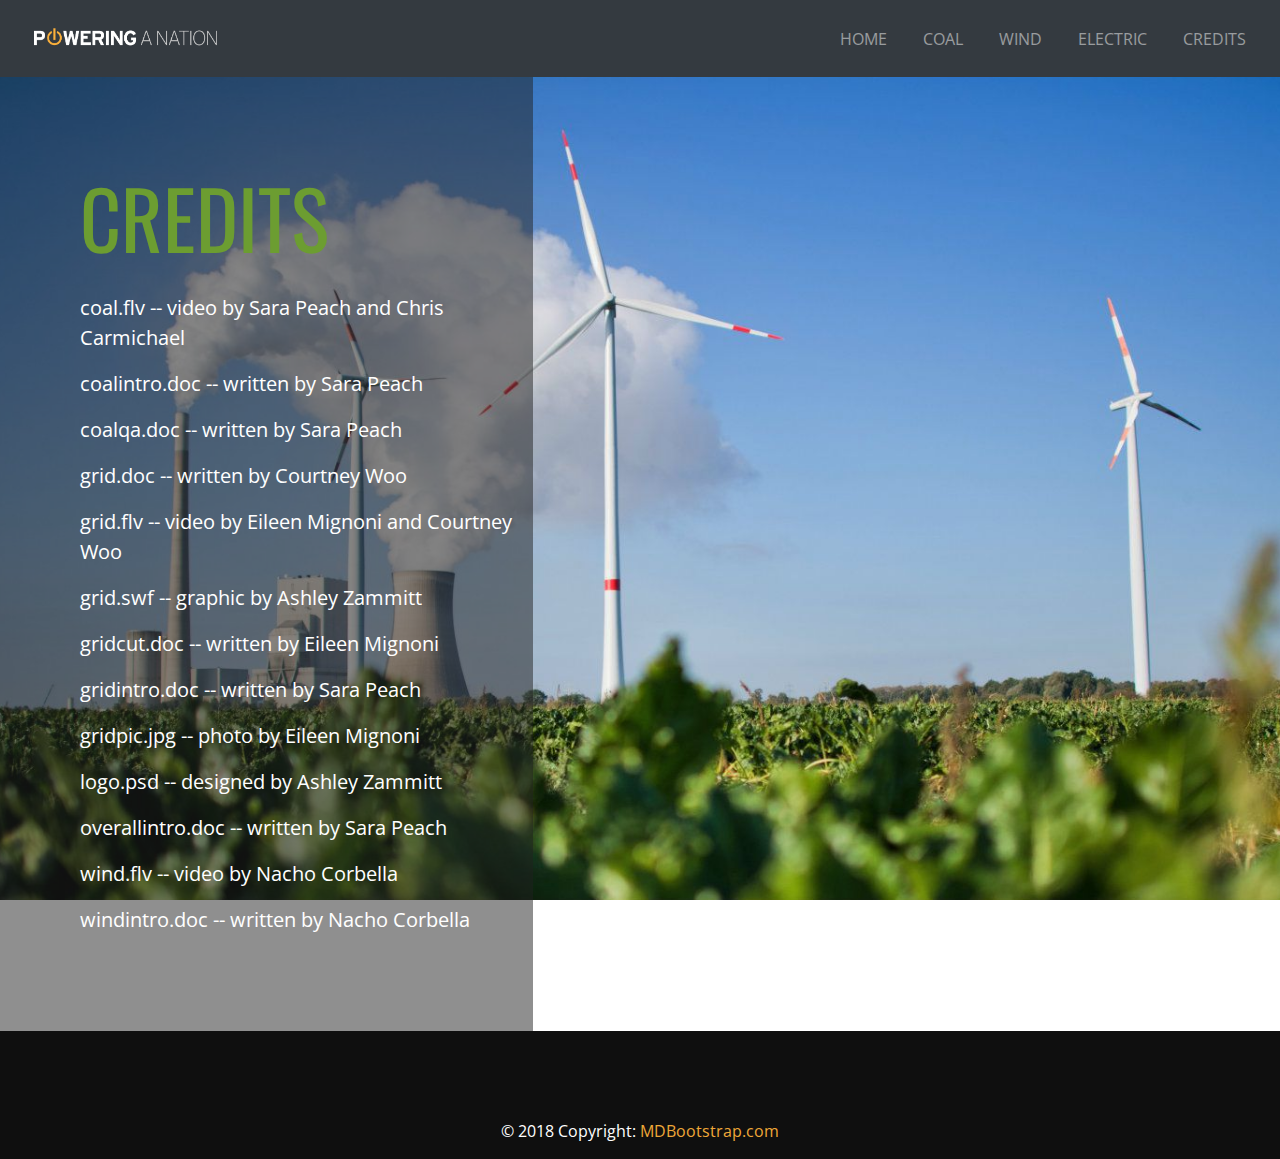
<file: credits.html>
<!doctype html>
<html lang="en">
  <head>
    <!-- Required meta tags -->
    <meta charset="utf-8">
    <meta name="viewport" content="width=device-width, initial-scale=1, shrink-to-fit=no">
    <meta name="description" content="Powering a Nation MEJO 187 Interactive Multimedia Project Credits for Content and Sources">
    <meta name="keywords" content="Powering,a,Nation,Linh,Ly,Credits,Energy">
    <!-- Bootstrap CSS -->
    <link rel="stylesheet" href="https://maxcdn.bootstrapcdn.com/bootstrap/4.0.0/css/bootstrap.min.css" integrity="sha384-Gn5384xqQ1aoWXA+058RXPxPg6fy4IWvTNh0E263XmFcJlSAwiGgFAW/dAiS6JXm" crossorigin="anonymous">
    <link rel="stylesheet" href="css/style.css" type="text/css" />

    <!-- google font link  -->
    <link href="https://fonts.googleapis.com/css?family=Oswald" rel="stylesheet">
    <link href="https://fonts.googleapis.com/css?family=Roboto" rel="stylesheet">
    <link href="https://fonts.googleapis.com/css?family=Open+Sans+Condensed:300" rel="stylesheet">
    <title>Powering A Nation: Credits</title>
  </head>

  <body>
    <div class="container-fluid">
      <!-- bootstrap nav bar -->
      <nav class="navbar fixed-top navbar-expand-lg navbar-dark bg-dark" style="background-color: #000000;">
        <a class="navbar-brand" href="index.html"><img class="logo" src="images/logo_transparent.png" alt="logo" /></a>
        <button class="navbar-toggler" type="button" data-toggle="collapse" data-target="#navbarText" aria-controls="navbarText" aria-expanded="false" aria-label="Toggle navigation">
          <span class="navbar-toggler-icon"></span>
        </button>
        <div class="collapse navbar-collapse" id="navbarText">
          <!-- Links -->
          <!-- ml-auto makes the links float right -->
          <ul class="navbar-nav ml-auto">
            <li class="nav-item">
              <a id="home" class="nav-link" href="index.html">HOME</a>
            </li>
            <li class="nav-item">
              <a id="coal" class="nav-link" href="coal.html">COAL</a>
            </li>
            <li class="nav-item">
              <a id="wind" class="nav-link" href="wind.html">WIND</a>
            </li>
            <li class="nav-item">
              <a id="electric" class="nav-link" href="electric.html">ELECTRIC</a>
            </li>
            <li class="nav-item">
              <a id="credits" class="nav-link" href="credits.html">CREDITS</a>
            </li>
          </ul>
        </div>
      </nav>

      <!-- main page picture -->
      <div class="row credits-background">
        <!-- credits box start -->
        <div class="col-md-5 main-heading parallax credits-box">
          <p class="credits-color">CREDITS</p>
            <!-- credits -->
          <div class="credits">
            <p>coal.flv  -- video by Sara Peach and Chris Carmichael</p>
            <p>coalintro.doc -- written by Sara Peach</p>
            <p>coalqa.doc -- written by Sara Peach</p>
            <p>grid.doc -- written by Courtney Woo</p>
            <p>grid.flv -- video by Eileen Mignoni and Courtney Woo</p>
            <p>grid.swf -- graphic by Ashley Zammitt</p>
            <p>gridcut.doc -- written by Eileen Mignoni</p>
            <p>gridintro.doc -- written by Sara Peach</p>
            <p>gridpic.jpg -- photo by Eileen Mignoni</p>
            <p>logo.psd -- designed by Ashley Zammitt</p>
            <p>overallintro.doc -- written by Sara Peach</p>
            <p>wind.flv -- video by Nacho Corbella</p>
            <p>windintro.doc -- written by Nacho Corbella</p>
          </div>
            <!-- credits end -->
        </div>
        <!-- credits box end -->
        <!-- dividing up first row so that responsive version's transparency box
        will cover the width of the screen on top of the picture -->
        <div class="col-md-7"></div>
      </div>
      <!-- end of row div -->

    </div>
    <!-- end of container fluid -->

    <!-- Optional JavaScript -->
    <!-- jQuery first, then Popper.js, then Bootstrap JS -->
    <script src="https://code.jquery.com/jquery-3.2.1.slim.min.js" integrity="sha384-KJ3o2DKtIkvYIK3UENzmM7KCkRr/rE9/Qpg6aAZGJwFDMVNA/GpGFF93hXpG5KkN" crossorigin="anonymous"></script>
    <script src="https://cdnjs.cloudflare.com/ajax/libs/popper.js/1.12.9/umd/popper.min.js" integrity="sha384-ApNbgh9B+Y1QKtv3Rn7W3mgPxhU9K/ScQsAP7hUibX39j7fakFPskvXusvfa0b4Q" crossorigin="anonymous"></script>
    <script src="https://maxcdn.bootstrapcdn.com/bootstrap/4.0.0/js/bootstrap.min.js" integrity="sha384-JZR6Spejh4U02d8jOt6vLEHfe/JQGiRRSQQxSfFWpi1MquVdAyjUar5+76PVCmYl" crossorigin="anonymous"></script>
  </body>

  <footer class="page-footer font-small" style="background-color: #0F0F0F;">

        <!--Footer Links-->
        <div class="container">

            <!--First row-->
            <div class="row">

                <!--First column-->
                <div class="col-md-12">

                    <div class="mb-5 flex-center">

                        <!--Facebook-->
                        <a class="fb-ic"><i class="fa fa-facebook fa-lg white-text mr-md-5 mr-3 fa-2x"> </i></a>
                        <!--Twitter-->
                        <a class="tw-ic"><i class="fa fa-twitter fa-lg white-text mr-md-5 mr-3 fa-2x"> </i></a>
                        <!--Google +-->
                        <a class="gplus-ic"><i class="fa fa-google-plus fa-lg white-text mr-md-5 mr-3 fa-2x"> </i></a>
                        <!--Linkedin-->
                        <a class="li-ic"><i class="fa fa-linkedin fa-lg white-text mr-md-5 mr-3 fa-2x"> </i></a>
                        <!--Instagram-->
                        <a class="ins-ic"><i class="fa fa-instagram fa-lg white-text mr-md-5 mr-3 fa-2x"> </i></a>
                        <!--Pinterest-->
                        <a class="pin-ic"><i class="fa fa-pinterest fa-lg white-text fa-2x"> </i></a>
                    </div>
                </div>
                <!--/First column-->
            </div>
            <!--/First row-->
        </div>
        <!--/Footer Links-->

        <!--Copyright-->
        <div class="footer-copyright py-3 text-center">
            <div class="container-fluid">
                <span style="color: #ffffff;">© 2018 Copyright:</span> <a href="https://mdbootstrap.com/material-design-for-bootstrap/" class="energy-color"> MDBootstrap.com </a>
            </div>
        </div>
        <!--/Copyright-->

    </footer>
</html>
</file>
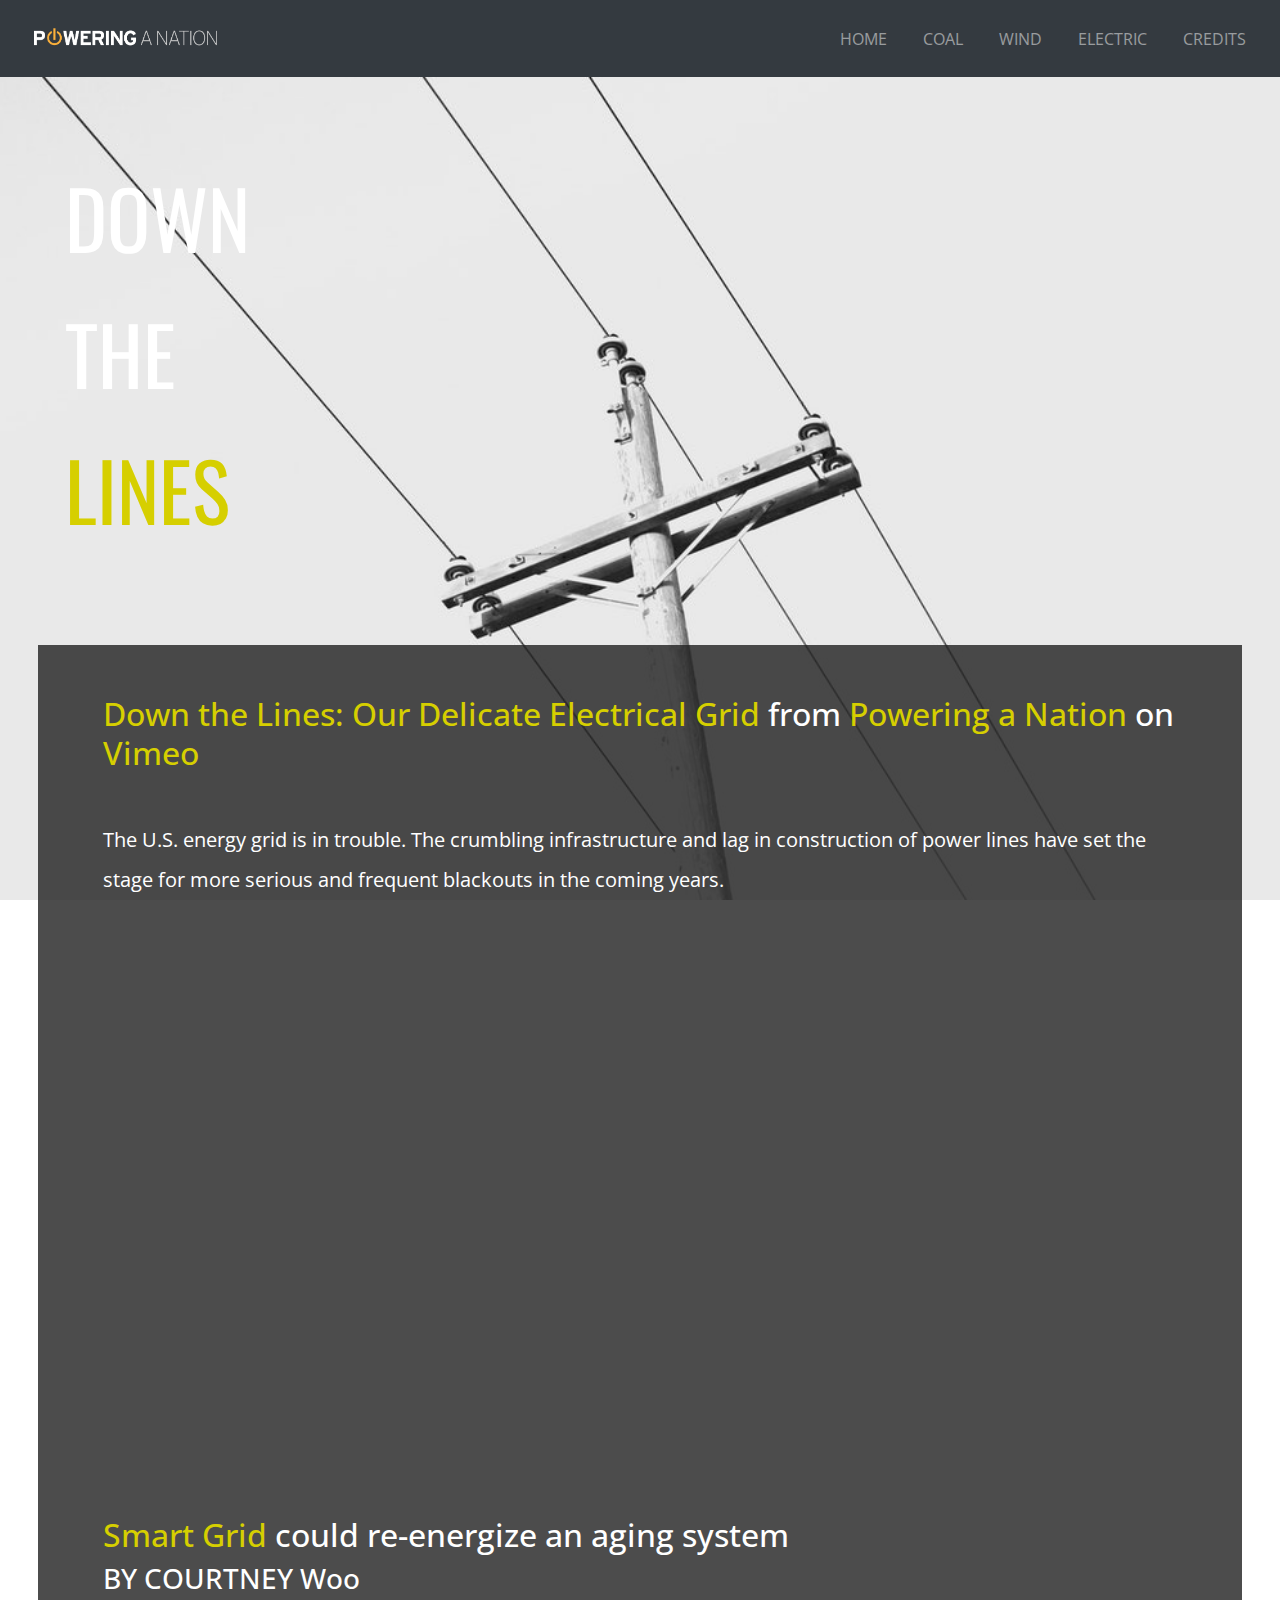
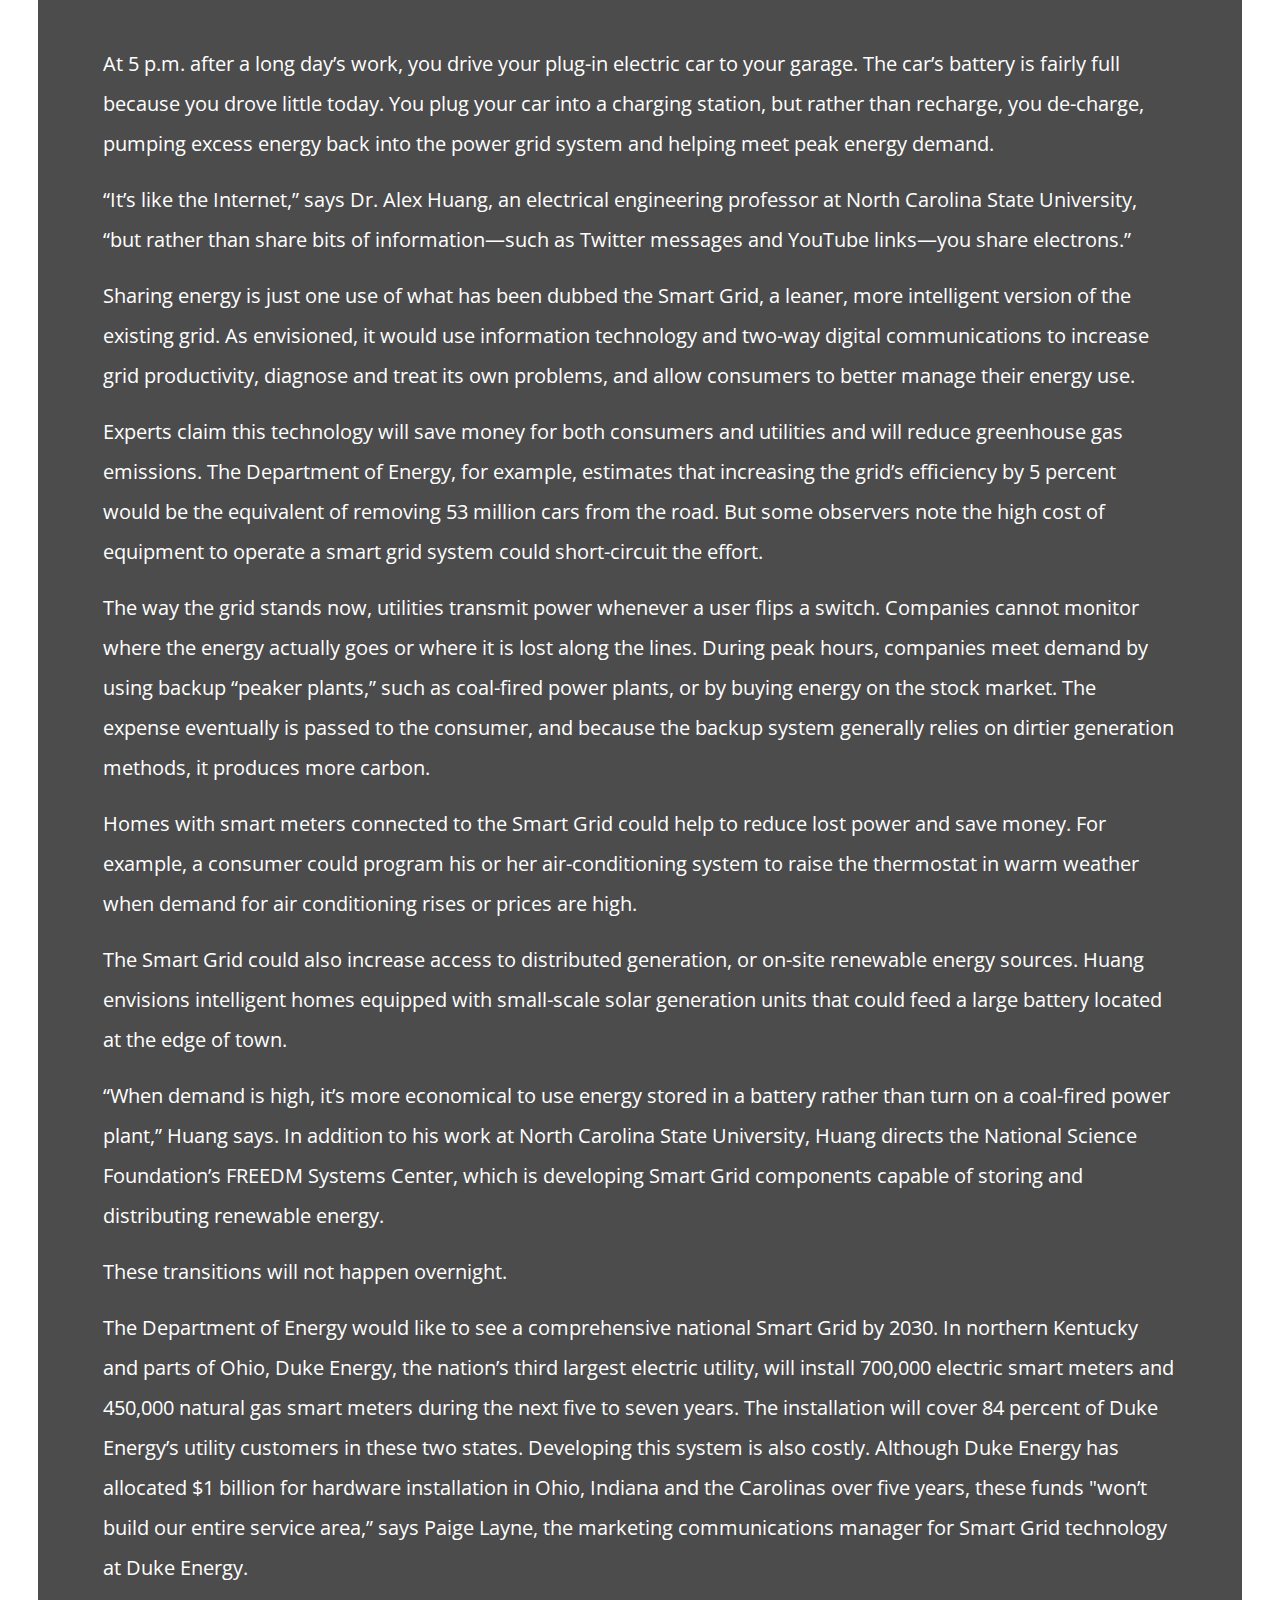
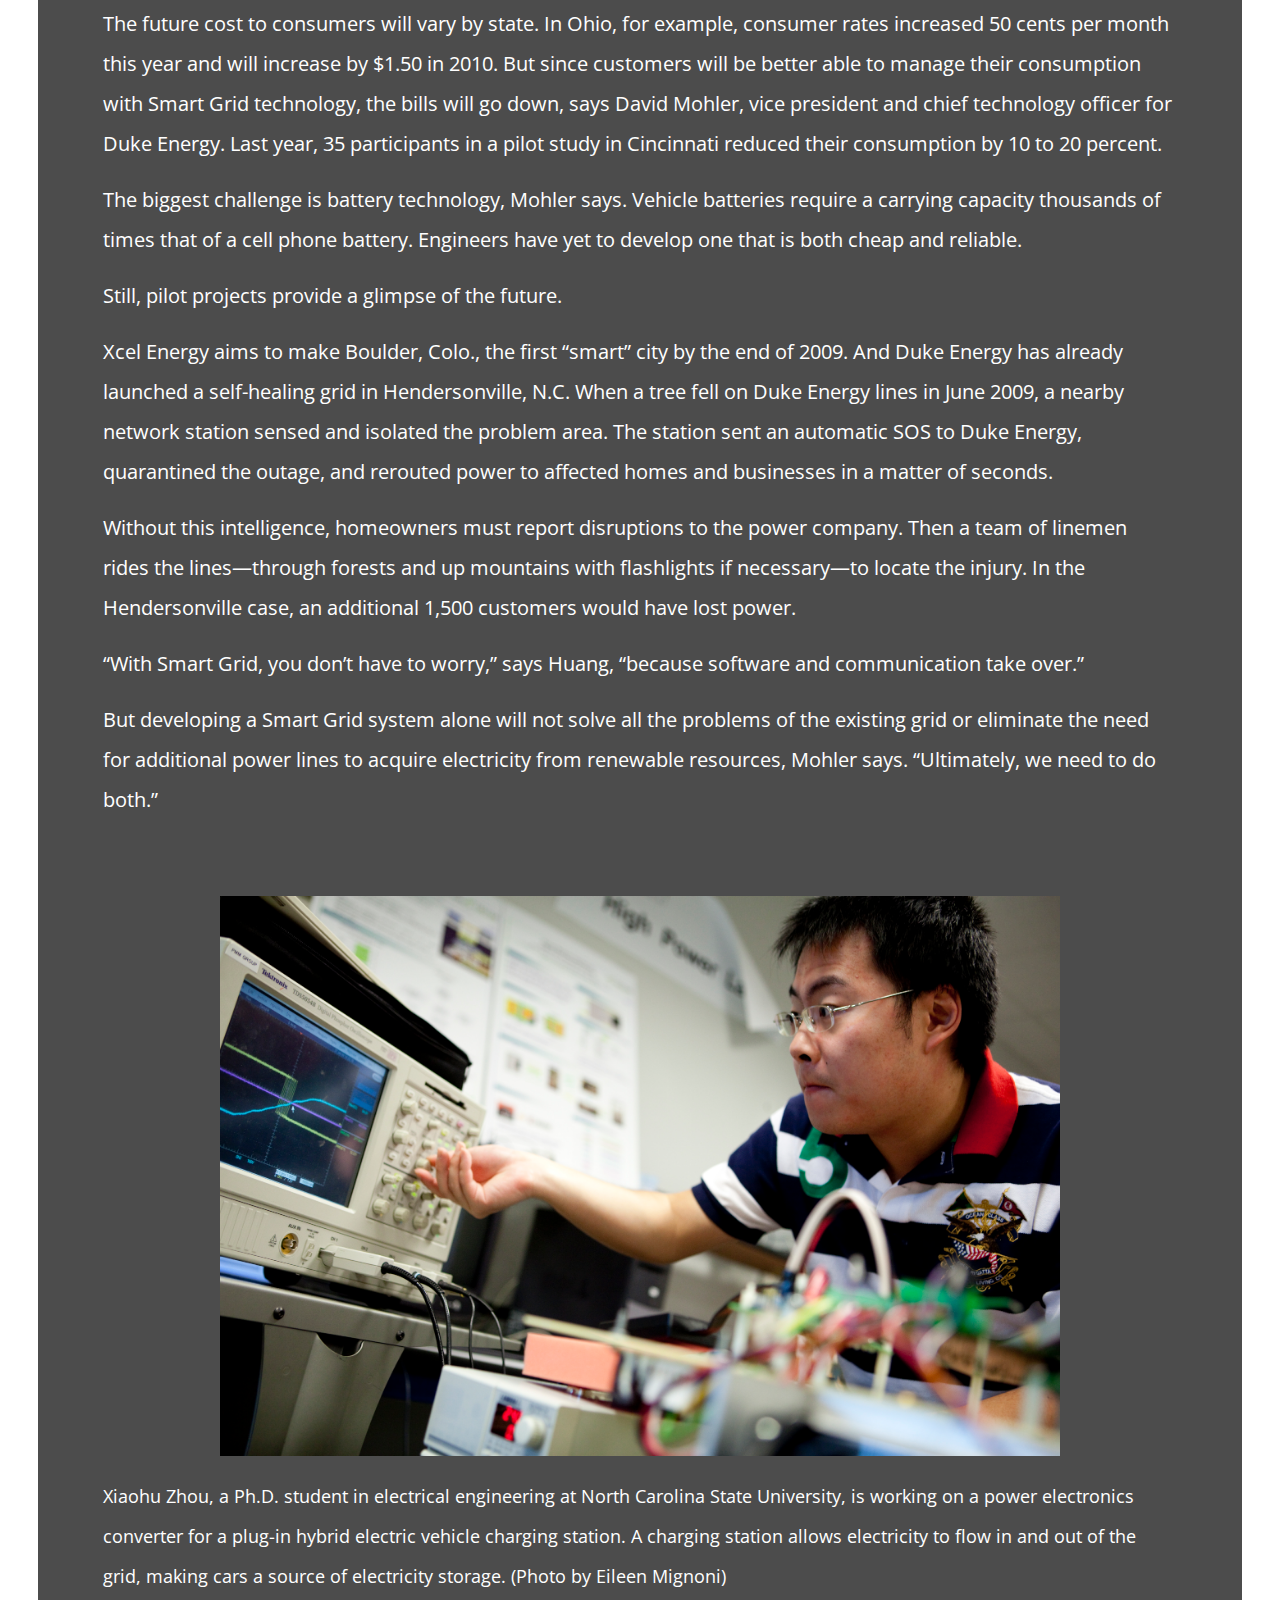
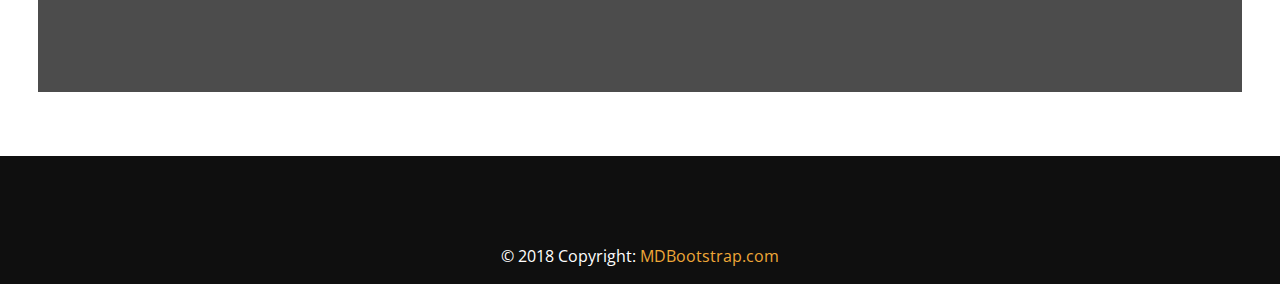
<file: electric.html>
<!doctype html>
<html lang="en">
  <head>
    <!-- Required meta tags -->
    <meta charset="utf-8">
    <meta name="viewport" content="width=device-width, initial-scale=1, shrink-to-fit=no">
    <meta name="description" content="Powering a Nation MEJO 187 Interactive Multimedia Project. Electricity as an energy source.">
    <meta name="keywords" content="Powering,a,Nation,Linh,Ly,Energy,Source,Electric,Power">
    <!-- Bootstrap CSS -->
    <link rel="stylesheet" href="https://maxcdn.bootstrapcdn.com/bootstrap/4.0.0/css/bootstrap.min.css" integrity="sha384-Gn5384xqQ1aoWXA+058RXPxPg6fy4IWvTNh0E263XmFcJlSAwiGgFAW/dAiS6JXm" crossorigin="anonymous">
    <link rel="stylesheet" href="css/style.css" type="text/css" />

    <!-- google font link  -->
    <link href="https://fonts.googleapis.com/css?family=Oswald" rel="stylesheet">
    <link href="https://fonts.googleapis.com/css?family=Roboto" rel="stylesheet">
    <link href="https://fonts.googleapis.com/css?family=Open+Sans+Condensed:300" rel="stylesheet">
    <title>Powering A Nation: Electricity</title>
  </head>

  <body>
    <div class="container-fluid">
      <!-- bootstrap nav bar -->
      <nav class="navbar fixed-top navbar-expand-lg navbar-dark bg-dark" style="background-color: #000000;">
        <a class="navbar-brand" href="index.html"><img class="logo" src="images/logo_transparent.png" alt="logo" /></a>
        <button class="navbar-toggler" type="button" data-toggle="collapse" data-target="#navbarText" aria-controls="navbarText" aria-expanded="false" aria-label="Toggle navigation">
          <span class="navbar-toggler-icon"></span>
        </button>
        <div class="collapse navbar-collapse" id="navbarText">
          <!-- Links -->
          <!-- ml-auto makes the links float right -->
          <ul class="navbar-nav ml-auto">
            <li class="nav-item">
              <a id="home" class="nav-link" href="index.html">HOME</a>
            </li>
            <li class="nav-item">
              <a id="coal" class="nav-link" href="coal.html">COAL</a>
            </li>
            <li class="nav-item">
              <a id="wind" class="nav-link" href="wind.html">WIND</a>
            </li>
            <li class="nav-item">
              <a id="electric" class="nav-link" href="electric.html">ELECTRIC</a>
            </li>
            <li class="nav-item">
              <a id="credits" class="nav-link" href="credits.html">CREDITS</a>
            </li>
          </ul>
        </div>
      </nav>

      <!-- main page picture -->
      <div class="row electric-background">
        <div class="row">
          <div class="col main-heading parallax electric-box mobile-background">
            <p class="white-color">DOWN</p>
            <p class="white-color">THE</p>
            <p class="electric-color">LINES</p>
          </div>
        </div>

        <!-- start of first content box  -->
        <div class="row dark-color">
          <div class="col-md-12 description">
              <h2 class="video-headline"><a class="electric-color" href="https://vimeo.com/7645659">Down the Lines: Our Delicate Electrical Grid</a> from <a class="electric-color" href="https://vimeo.com/poweringanation">Powering a Nation</a> on <a class="electric-color" href="https://vimeo.com">Vimeo</a></h2>
              <br />
              <p>The U.S. energy grid is in trouble. The crumbling infrastructure and lag in construction of power lines have
                set the stage for more serious and frequent blackouts in the coming years.
              </p>
              <br />
              <div class="video embed-responsive embed-responsive-21by9">
                <iframe src="https://player.vimeo.com/video/7645659?color=ffffff&title=0&byline=0&portrait=0" width="640" height="360" frameborder="0" webkitallowfullscreen mozallowfullscreen allowfullscreen></iframe>
              </div>
          </div>
        </div>
        <!-- end of first content box -->

        <!-- main content box -->
        <div class="row last-content dark-color">
          <!-- beginning of description box -->
          <div class="col description">
            <h2><span class="electric-color">Smart Grid</span> could re-energize an aging system</h2>
            <h3>BY COURTNEY Woo</h3>
            <br />
            <p>At 5 p.m. after a long day’s work, you drive your plug-in electric car to your garage. The car’s battery is fairly full because you drove little today. You plug your car into a charging station, but rather than recharge, you de-charge, pumping excess energy back into the power grid system and helping meet peak energy demand.
            </p>
            <p>
            “It’s like the Internet,” says Dr. Alex Huang, an electrical engineering professor at North Carolina State University, “but rather than share bits of information—such as Twitter messages and YouTube links—you share electrons.”
            </p>
            <p>
            Sharing energy is just one use of what has been dubbed the Smart Grid, a leaner, more intelligent version of the existing grid. As envisioned, it would use information technology and two-way digital communications to increase grid productivity, diagnose and treat its own problems, and allow consumers to better manage their energy use.
            </p>
            <p>
            Experts claim this technology will save money for both consumers and utilities and will reduce greenhouse gas emissions. The Department of Energy, for example, estimates that increasing the grid’s efficiency by 5 percent would be the equivalent of removing 53 million cars from the road. But some observers note the high cost of equipment to operate a smart grid system could short-circuit the effort.
            </p>
            <p>
            The way the grid stands now, utilities transmit power whenever a user flips a switch. Companies cannot monitor where the energy actually goes or where it is lost along the lines. During peak hours, companies meet demand by using backup “peaker plants,” such as coal-fired power plants, or by buying energy on the stock market. The expense eventually is passed to the consumer, and because the backup system generally relies on dirtier generation methods, it produces more carbon.
            </p>
            <p>
            Homes with smart meters connected to the Smart Grid could help to reduce lost power and save money. For example, a consumer could program his or her air-conditioning system to raise the thermostat in warm weather when demand for air conditioning rises or prices are high.
            </p>
            <p>
            The Smart Grid could also increase access to distributed generation, or on-site renewable energy sources. Huang envisions intelligent homes equipped with small-scale solar generation units that could feed a large battery located at the edge of town.
            </p>
            <p>
            “When demand is high, it’s more economical to use energy stored in a battery rather than turn on a coal-fired power plant,” Huang says. In addition to his work at North Carolina State University, Huang directs the National Science Foundation’s FREEDM Systems Center, which is developing Smart Grid components capable of storing and distributing renewable energy.
            </p>
            <p>
            These transitions will not happen overnight.
            </p>
            <p>
            The Department of Energy would like to see a comprehensive national Smart Grid by 2030. In northern Kentucky and parts of Ohio, Duke Energy, the nation’s third largest electric utility, will install 700,000 electric smart meters and 450,000 natural gas smart meters during the next five to seven years. The installation will cover 84 percent of Duke Energy’s utility customers in these two states.
            Developing this system is also costly. Although Duke Energy has allocated $1 billion for hardware installation in Ohio, Indiana and the Carolinas over five years, these funds "won’t build our entire service area,” says Paige Layne, the marketing communications manager for Smart Grid technology at Duke Energy.
            </p>
            <p>
            The future cost to consumers will vary by state. In Ohio, for example, consumer rates increased 50 cents per month this year and will increase by $1.50 in 2010. But since customers will be better able to manage their consumption with Smart Grid technology, the bills will go down, says David Mohler, vice president and chief technology officer for Duke Energy. Last year, 35 participants in a pilot study in Cincinnati reduced their consumption by 10 to 20 percent.
            </p>
            <p>
            The biggest challenge is battery technology, Mohler says. Vehicle batteries require a carrying capacity thousands of times that of a cell phone battery. Engineers have yet to develop one that is both cheap and reliable.
            </p>
            <p>
            Still, pilot projects provide a glimpse of the future.
            </p>
            <p>
            Xcel Energy aims to make Boulder, Colo., the first “smart” city by the end of 2009. And Duke Energy has already launched a self-healing grid in Hendersonville, N.C. When a tree fell on Duke Energy lines in June 2009, a nearby network station sensed and isolated the problem area. The station sent an automatic SOS to Duke Energy, quarantined the outage, and rerouted power to affected homes and businesses in a matter of seconds.
            </p>
            <p>
            Without this intelligence, homeowners must report disruptions to the power company. Then a team of linemen rides the lines—through forests and up mountains with flashlights if necessary—to locate the injury. In the Hendersonville case, an additional 1,500 customers would have lost power.
            </p>
            <p>
            “With Smart Grid, you don’t have to worry,” says Huang, “because software and communication take over.”
            </p>
            <p>
            But developing a Smart Grid system alone will not solve all the problems of the existing grid or eliminate the need for additional power lines to acquire electricity from renewable resources, Mohler says. “Ultimately, we need to do both.”
            </p>
            <br />
            <div class="img-container">
              <img class="grid" src="images/gridpic.jpg" alt="Xiaohu Zhou" />
            </div>
            <p style="font-size: 18px;">
              Xiaohu Zhou, a Ph.D. student in electrical engineering at North Carolina State University, is working on a power electronics converter for a plug-in hybrid electric vehicle charging station. A charging station allows electricity to flow in and out of the grid, making cars a source of electricity storage. (Photo by Eileen Mignoni)
            </p>
          </div>
          <!-- end of description box -->
        </div>
        <!-- end of content row -->
      </div>
      <!-- end of main row -->
      </div>
      <!-- end of container fluid -->
    </div>



    <!-- Optional JavaScript -->
    <!-- jQuery first, then Popper.js, then Bootstrap JS -->
    <script src="https://code.jquery.com/jquery-3.2.1.slim.min.js" integrity="sha384-KJ3o2DKtIkvYIK3UENzmM7KCkRr/rE9/Qpg6aAZGJwFDMVNA/GpGFF93hXpG5KkN" crossorigin="anonymous"></script>
    <script src="https://cdnjs.cloudflare.com/ajax/libs/popper.js/1.12.9/umd/popper.min.js" integrity="sha384-ApNbgh9B+Y1QKtv3Rn7W3mgPxhU9K/ScQsAP7hUibX39j7fakFPskvXusvfa0b4Q" crossorigin="anonymous"></script>
    <script src="https://maxcdn.bootstrapcdn.com/bootstrap/4.0.0/js/bootstrap.min.js" integrity="sha384-JZR6Spejh4U02d8jOt6vLEHfe/JQGiRRSQQxSfFWpi1MquVdAyjUar5+76PVCmYl" crossorigin="anonymous"></script>
  </body>
  <footer class="page-footer font-small" style="background-color: #0F0F0F;">

        <!--Footer Links-->
        <div class="container">

            <!--First row-->
            <div class="row">

                <!--First column-->
                <div class="col-md-12">

                    <div class="mb-5 flex-center">

                        <!--Facebook-->
                        <a class="fb-ic"><i class="fa fa-facebook fa-lg white-text mr-md-5 mr-3 fa-2x"> </i></a>
                        <!--Twitter-->
                        <a class="tw-ic"><i class="fa fa-twitter fa-lg white-text mr-md-5 mr-3 fa-2x"> </i></a>
                        <!--Google +-->
                        <a class="gplus-ic"><i class="fa fa-google-plus fa-lg white-text mr-md-5 mr-3 fa-2x"> </i></a>
                        <!--Linkedin-->
                        <a class="li-ic"><i class="fa fa-linkedin fa-lg white-text mr-md-5 mr-3 fa-2x"> </i></a>
                        <!--Instagram-->
                        <a class="ins-ic"><i class="fa fa-instagram fa-lg white-text mr-md-5 mr-3 fa-2x"> </i></a>
                        <!--Pinterest-->
                        <a class="pin-ic"><i class="fa fa-pinterest fa-lg white-text fa-2x"> </i></a>
                    </div>
                </div>
                <!--/First column-->
            </div>
            <!--/First row-->
        </div>
        <!--/Footer Links-->

        <!--Copyright-->
        <div class="footer-copyright py-3 text-center">
            <div class="container-fluid">
              <span style="color: #ffffff;">© 2018 Copyright:</span> <a href="https://mdbootstrap.com/material-design-for-bootstrap/" class="energy-color"> MDBootstrap.com </a>
            </div>
        </div>
        <!--/Copyright-->

    </footer>
</html>
</file>
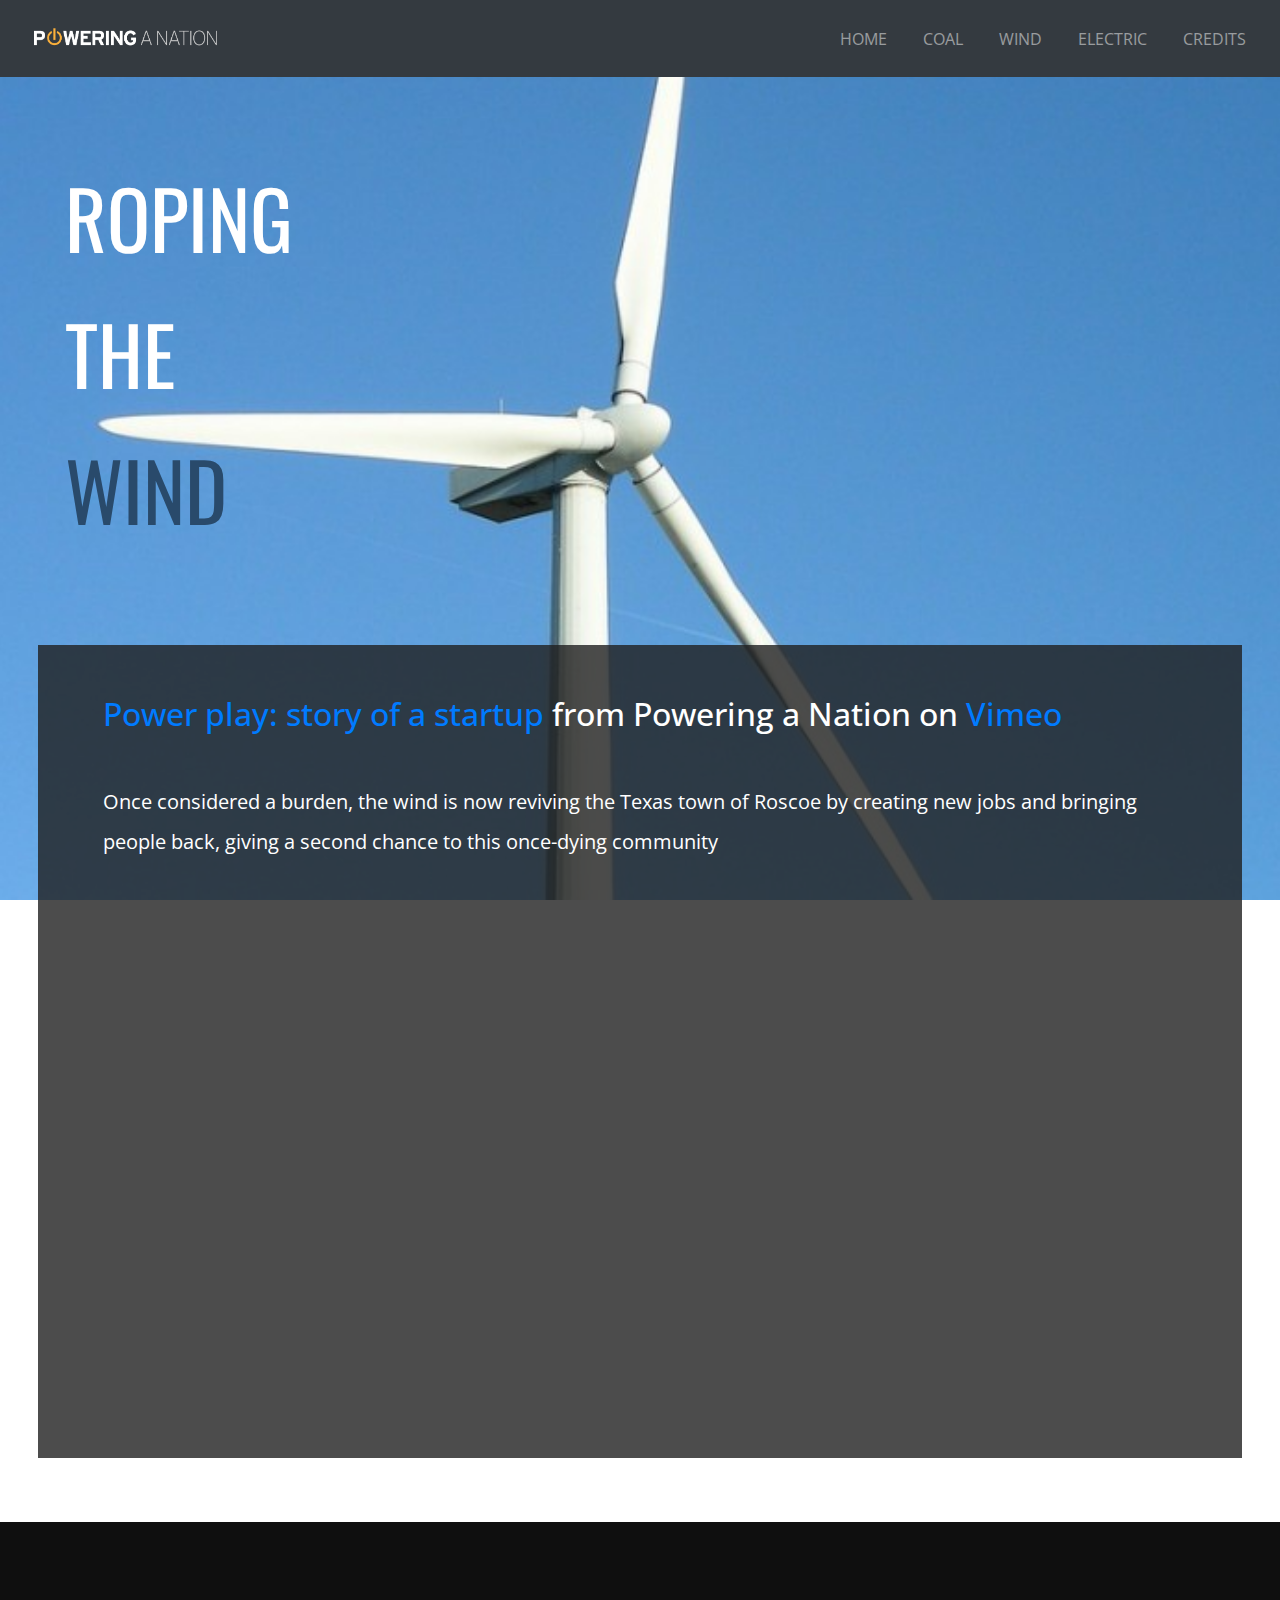
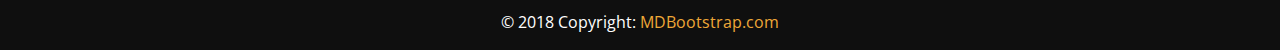
<file: wind.html>
<!doctype html>
<html lang="en">
  <head>
    <!-- Required meta tags -->
    <meta charset="utf-8">
    <meta name="viewport" content="width=device-width, initial-scale=1, shrink-to-fit=no">
    <meta name="description" content="Powering a Nation MEJO 187 Interactive Multimedia Project. Wind as an energy source.">
    <meta name="keywords" content="Powering,a,Nation,Linh,Ly,Energy,Source,Wind,Power">
    <!-- Bootstrap CSS -->
    <link rel="stylesheet" href="https://maxcdn.bootstrapcdn.com/bootstrap/4.0.0/css/bootstrap.min.css" integrity="sha384-Gn5384xqQ1aoWXA+058RXPxPg6fy4IWvTNh0E263XmFcJlSAwiGgFAW/dAiS6JXm" crossorigin="anonymous">
    <link rel="stylesheet" href="css/style.css" type="text/css" />

    <!-- google font link  -->
    <link href="https://fonts.googleapis.com/css?family=Oswald" rel="stylesheet">
    <link href="https://fonts.googleapis.com/css?family=Roboto" rel="stylesheet">
    <link href="https://fonts.googleapis.com/css?family=Open+Sans+Condensed:300" rel="stylesheet">
    <title>Powering A Nation: Wind</title>
  </head>

  <body>
    <div class="container-fluid">
      <!-- bootstrap nav bar -->
      <nav class="navbar fixed-top navbar-expand-lg navbar-dark bg-dark" style="background-color: #000000;">
        <a class="navbar-brand" href="index.html"><img class="logo" src="images/logo_transparent.png" alt="logo" /></a>
        <button class="navbar-toggler" type="button" data-toggle="collapse" data-target="#navbarText" aria-controls="navbarText" aria-expanded="false" aria-label="Toggle navigation">
          <span class="navbar-toggler-icon"></span>
        </button>
        <div class="collapse navbar-collapse" id="navbarText">
          <!-- Links -->
          <!-- ml-auto makes the links float right -->
          <ul class="navbar-nav ml-auto">
            <li class="nav-item">
              <a id="home" class="nav-link" href="index.html">HOME</a>
            </li>
            <li class="nav-item">
              <a id="coal" class="nav-link" href="coal.html">COAL</a>
            </li>
            <li class="nav-item">
              <a id="wind" class="nav-link" href="wind.html">WIND</a>
            </li>
            <li class="nav-item">
              <a id="electric" class="nav-link" href="electric.html">ELECTRIC</a>
            </li>
            <li class="nav-item">
              <a id="credits" class="nav-link" href="credits.html">CREDITS</a>
            </li>
          </ul>
        </div>
      </nav>

      <!-- main page picture -->
      <div class="row wind-background">
        <div class="row">
          <div class="col main-heading parallax mobile-background">
            <p>ROPING</p>
            <p>THE</p>
            <p class="wind-color">WIND</p>
          </div>
        </div>

        <!-- content box for wind -->
        <div class="row last-content dark-color">
          <!-- video headline and description -->
          <div class="col-md-12 description">
              <h2 class="video-headline"><a style="#5FABF7;" href="https://vimeo.com/13528629">Power play: story of a startup</a> from <a style="#5FABF7;" ref="https://vimeo.com/poweringanation">Powering a Nation</a> on <a style="#5FABF7;" href="https://vimeo.com">Vimeo</a></h2>
              <br />
              <p>Once considered a burden, the wind is now reviving the Texas town of Roscoe by
                creating new jobs and bringing people back, giving a second chance to this once-dying community
              </p>
              <br />
              <div class="video embed-responsive embed-responsive-21by9">
                <iframe src="https://player.vimeo.com/video/13528629?color=ffffff&title=0&byline=0&portrait=0" width="640" height="360" frameborder="0" webkitallowfullscreen mozallowfullscreen allowfullscreen></iframe>
              </div>
          </div>
          <!-- end of video div box -->
        </div>
        <!-- end of content row -->
      </div>
      <!-- end of main row -->
      </div>
      <!-- end of container fluid -->
    </div>



    <!-- Optional JavaScript -->
    <!-- jQuery first, then Popper.js, then Bootstrap JS -->
    <script src="https://code.jquery.com/jquery-3.2.1.slim.min.js" integrity="sha384-KJ3o2DKtIkvYIK3UENzmM7KCkRr/rE9/Qpg6aAZGJwFDMVNA/GpGFF93hXpG5KkN" crossorigin="anonymous"></script>
    <script src="https://cdnjs.cloudflare.com/ajax/libs/popper.js/1.12.9/umd/popper.min.js" integrity="sha384-ApNbgh9B+Y1QKtv3Rn7W3mgPxhU9K/ScQsAP7hUibX39j7fakFPskvXusvfa0b4Q" crossorigin="anonymous"></script>
    <script src="https://maxcdn.bootstrapcdn.com/bootstrap/4.0.0/js/bootstrap.min.js" integrity="sha384-JZR6Spejh4U02d8jOt6vLEHfe/JQGiRRSQQxSfFWpi1MquVdAyjUar5+76PVCmYl" crossorigin="anonymous"></script>
  </body>
  <footer class="page-footer font-small" style="background-color: #0F0F0F;">

        <!--Footer Links-->
        <div class="container">

            <!--First row-->
            <div class="row">

                <!--First column-->
                <div class="col-md-12">

                    <div class="mb-5 flex-center">

                        <!--Facebook-->
                        <a class="fb-ic"><i class="fa fa-facebook fa-lg white-text mr-md-5 mr-3 fa-2x"> </i></a>
                        <!--Twitter-->
                        <a class="tw-ic"><i class="fa fa-twitter fa-lg white-text mr-md-5 mr-3 fa-2x"> </i></a>
                        <!--Google +-->
                        <a class="gplus-ic"><i class="fa fa-google-plus fa-lg white-text mr-md-5 mr-3 fa-2x"> </i></a>
                        <!--Linkedin-->
                        <a class="li-ic"><i class="fa fa-linkedin fa-lg white-text mr-md-5 mr-3 fa-2x"> </i></a>
                        <!--Instagram-->
                        <a class="ins-ic"><i class="fa fa-instagram fa-lg white-text mr-md-5 mr-3 fa-2x"> </i></a>
                        <!--Pinterest-->
                        <a class="pin-ic"><i class="fa fa-pinterest fa-lg white-text fa-2x"> </i></a>
                    </div>
                </div>
                <!--/First column-->
            </div>
            <!--/First row-->
        </div>
        <!--/Footer Links-->

        <!--Copyright-->
        <div class="footer-copyright py-3 text-center">
            <div class="container-fluid">
                <span style="color: #ffffff;">© 2018 Copyright:</span> <a href="https://mdbootstrap.com/material-design-for-bootstrap/" class="energy-color"> MDBootstrap.com </a>
            </div>
        </div>
        <!--/Copyright-->

    </footer>
</html>
</file>
<file: css/style.css>
body {
  font-family: 'Open Sans Condensed', sans-serif;
  /* the nav-bar was covering a part of the main page picture
  so this was the solution I implemented to move the contents down */
  padding-top: 77.2px;
}

/* media queries */
@media (max-width: 667px) {

  /* fixes the padding the size of the grid image in mobile version
  but picture is still a bit stretched */
  .grid {
    max-width: 100%;
    height: auto;
    width: auto\9;
  }

  /* makes entire content background solid instead of transparent so that the
  words are easier to read on mobile */
  .dark-color {
    background-color: #1F1F1F!important;
    width: 100%!important;
    padding: 10px!important;
    margin: 0!important;
  }

  /* realigns the heading of each energy source's story at the bottom of the home page */
  .elmt-heading {
    text-align: left!important;
    margin-top: 1em;
    margin-bottom: 1em;
  }

  /* fixes the spacing between images on the home page  */
  .elmt-box img {
    margin-bottom: 1em;
  }

  .elmt-box {
    margin-bottom: 4em;
  }

  /* adds a transparent box behind the main uppercase heading on each page so that
  the words are easier to read on top of the image */
  .mobile-background {
    margin: 0!important;
    background-color: rgba(31,31,31, 0.5);
    padding-right: 0.5em;
  }

  /* color of WIND on wind page will get lighter to accomodate the dark transparency
  background of the main headline */
  .wind-color {
    color: #5FABF7!important;
  }

  .main-heading {
    font-size: 70px!important;
    padding-left: 0.5em!important;
  }

  .second-main {
    font-size: 20px!important;
    padding-top: 6%!important;
  }

  .description {
    padding-top: 6%!important;
    padding-bottom: 6%!important;
  }

  .video-headline {
    line-height: 1.5em;
  }

}

  /* will fix the energy source heading alignment at the bottom of the home page
  when resizing the browser */
@media screen and (min-width:767px){
  .elmt-heading{
    margin-bottom: 1em;
  }
}

.row {
  height: 100%;
}

.logo {
  width: 220px;
}

h1 {
  font-family: 'Oswald', sans-serif;
}

  /* the size, spacing, and width of the secondary main-heading/headline  */
.second-main {
  font-size: 25px;
  padding-top: 3%;
  padding-bottom: 3%;
  margin-left: 2%;
  margin-right: 2%;
  width: 95%;
  line-height: 2em;
}

.credits {
  font-size: 20px;
  font-family: 'Open Sans Condensed', sans-serif;
}

.credits-box {
  background-color: rgba(31,31,31, 0.5);
}

 /* theme colors of the energy sources */
.energy-color {
  color:#EEA738;
}

.coal-color {
  color: #BA592F;
}

.wind-color {
  color: #294A6B;
}

.electric-color {
  color: #D6CF00;
}

.credits-color {
  color: #6C9D31;
}

.white-color {
  color: #FFFFFF;
}

  /* create the bold 'B' on the home page */
.bold-letter {
  color: #EEA738;
  font-size: 50px;
}

  /* the transparency and alignment of the content boxes on each page */
.dark-color {
  background-color: rgba(31,31,31, 0.8);
  color: #FFFFFF;
  padding: 50px;
  width: 95%;
  margin-left: 3%;
  margin-right: 3%;
}

  /* the font-size of the content will be smaller */
.description {
  font-size: 20px;
  line-height: 2em;
}

/* navbar properties */
.navbar-default {
  background-color: #000000;
}

.nav-link a {
  color: white;
  font-size: 18px;
  transition: 0.5s ease;
}

.nav-item {
  padding-left: 10px;
  padding-right: 10px;
}


/* navbar hover effect: changing the colors of each link as you hover */
#home:hover {
  color: #EEA738;
  transition: 0.5s ease;
}

#coal:hover {
  color: #BA592F;
  transition: 0.5s ease;
}

#wind:hover {
  color: #294A6B;
  transition: 0.5s ease;
}

#electric:hover {
  color: #D6CF00;
  transition: 0.5s ease;
}

#credits:hover {
  color: #6C9D31;
  transition: 0.5s ease;
}

/* main page heading */
.main-heading {
  font-family: 'Oswald', sans-serif;
  font-size: 5em;
  width: 6em;
  /* background: rgba(0,0,0,0.5); */
  padding-top: 1em;
  padding-bottom: 1em;
  padding-left: 1em;
  color: white;
}

.credits-heading {
  font-family: 'Oswald', sans-serif;
  font-size: 5em;
  padding-top: 0.5em;
  padding-bottom: 0.5em;
  padding-left: 1em;
  color: white;
}

/* parallax effect */
.parallax {
  width: 100%;
  height: 100%;
  background-attachment: fixed;
  background-position: center;
  background-repeat: no-repeat;
  background-size: cover;
}

.main-background {
  background-image: url('../images/light-bulb.jpeg');
  background-attachment: fixed;
  background-position: center;
  background-repeat: no-repeat;
  background-size: cover;
}

.coal-background {
  background-image: url('../images/coal_burning.jpeg');
  background-attachment: fixed;
  background-position: center;
  background-repeat: no-repeat;
  background-size: cover;
}

.wind-background {
  background-image: url('../images/wind_turbine.jpg');
  background-attachment: fixed;
  background-position: center;
  background-repeat: no-repeat;
  background-size: cover;
}

.electric-background {
  background-image: url('../images/white_electric.jpeg');
  background-attachment: fixed;
  background-position: center;
  background-repeat: no-repeat;
  background-size: cover;
}

.credits-background {
  background-image: url('../images/wind_coal.jpg');
  background-attachment: fixed;
  background-position: center;
  background-repeat: no-repeat;
  background-size: cover;
}

  /* div container to center the image */
.img-container {
  text-align: center;
}

.grid {
  width: auto;
  height: 600px;
  padding: 20px;
}

  /* vimeo video properties */
.video {
  text-align: center;
}

.video-headline h2 {
  font-size: 30px!important;
}

.video-headline a:hover {
  color: #FFFFFF;
}

  /* bootstrap accordion boxes properties */
.panel-group {
  margin-top: 3%;
}

.panel-heading {
  background-color: #eee;
  width: 100%;
  padding: 10px;
  border: 4px solid #1F1F1F;
}

.panel-title a {
    color: #444!important;
}

.panel-title a:hover {
  text-decoration: none;
}

  /* gives spacing between the end of the page and the end of the last content row */
.last-content {
    padding-bottom: 5em;
    margin-bottom: 5%;
}

/* element boxes on the home page */
.element {
  text-align: center;
  padding-bottom: 5em;
  margin-bottom: 5%;
}

  /* grayscale effect */
.elmt-box img {
  width: 70%;
  height: 70%;
  background-position: center;
  background-size: cover;
  filter: gray;
  -webkit-filter: grayscale(100%);
  transition: all 0.8s ease;
}

  /* hover over image will give it full color again, getting rid of grayscale */
.elmt-box img:hover {
  filter: none;
  -webkit-filter: grayscale(0%);
}

.elmt-heading {
  text-align: center;
}

.elmt-descr {
  font-size: 20px;
}

.descr-box {
  padding-left: 30px;
}

/* code credits: https://getbootstrap.com/docs/4.0/getting-started/introduction/ */
</file>
